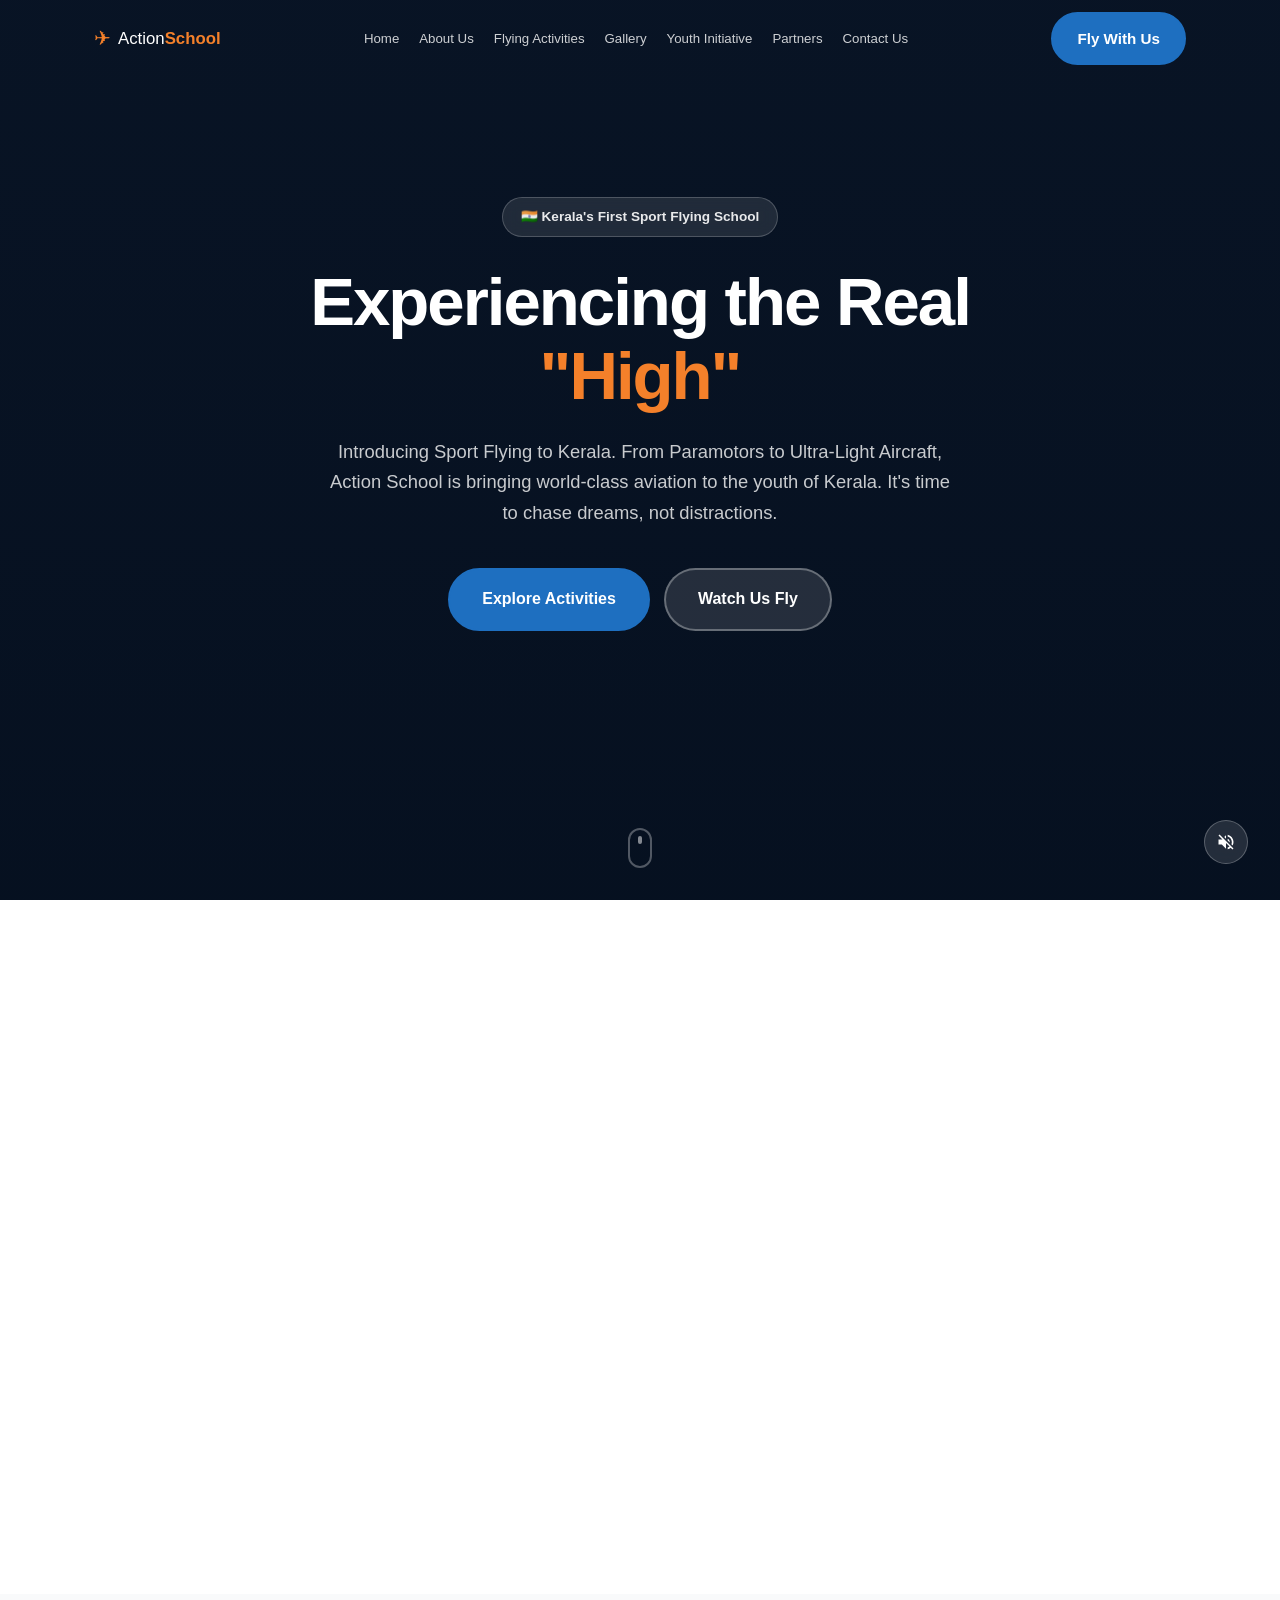
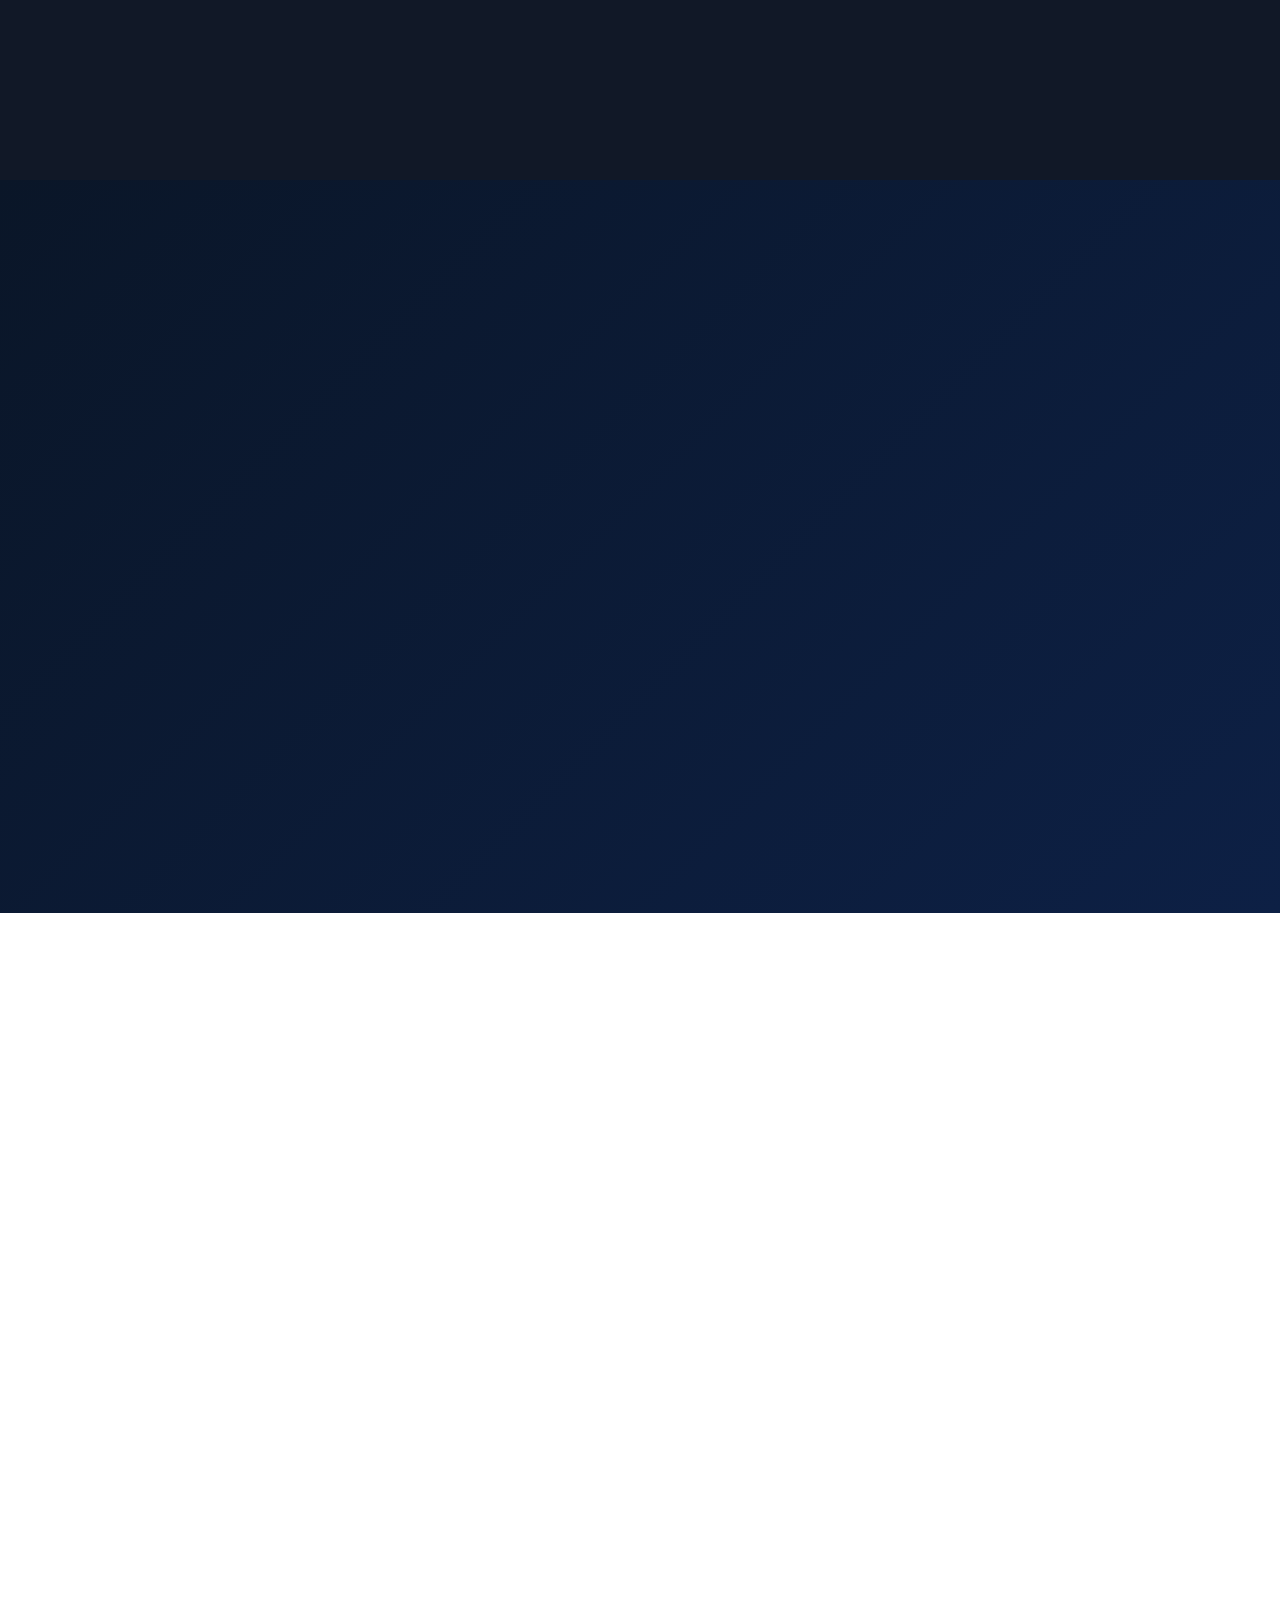
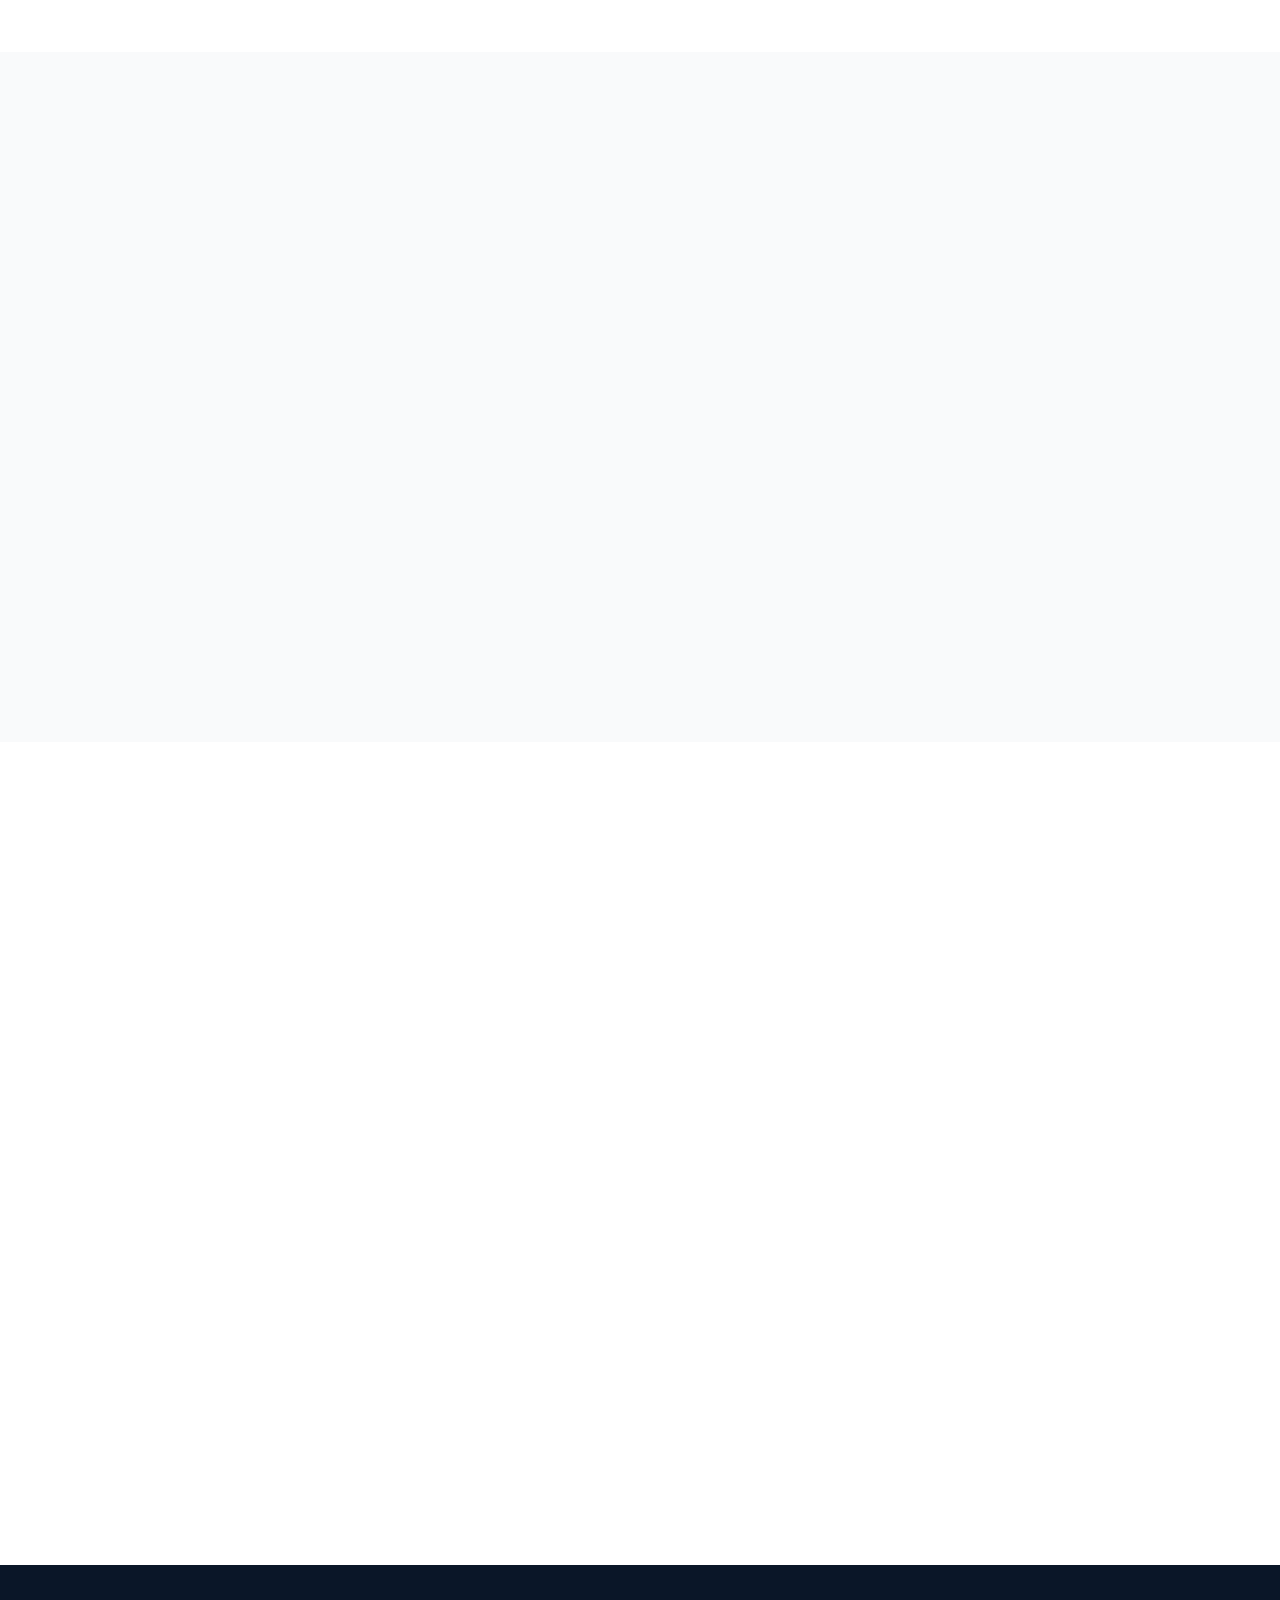
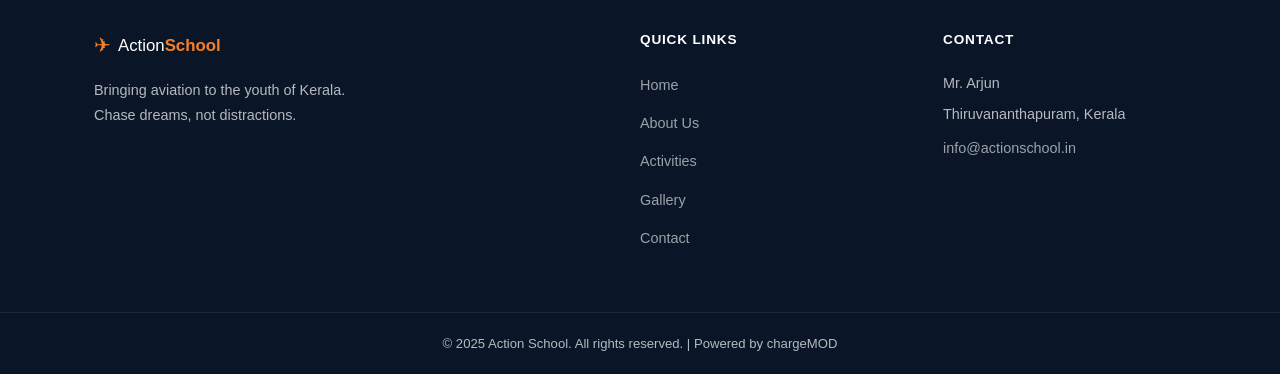
<file: index.html>
<!DOCTYPE html>
<html lang="en">
<head>
  <meta charset="UTF-8" />
  <meta name="viewport" content="width=device-width, initial-scale=1.0" />

  <!-- ── Security Headers ───────────────────────────────────────────── -->
  <!-- Content Security Policy: restrict resource origins -->
  <meta http-equiv="Content-Security-Policy"
        content="default-src 'self';
                 script-src 'self';
                 style-src 'self' https://fonts.googleapis.com;
                 font-src 'self' https://fonts.gstatic.com;
                 img-src 'self' data:;
                 media-src 'self';
                 connect-src 'self' https://formsubmit.co;
                 frame-ancestors 'none';
                 base-uri 'self';
                 form-action 'self';" />
  <!-- Prevent clickjacking -->
  <meta http-equiv="X-Frame-Options" content="DENY" />
  <!-- Stop browser from MIME-sniffing -->
  <meta http-equiv="X-Content-Type-Options" content="nosniff" />
  <!-- Control referrer information sent to external sites -->
  <meta name="referrer" content="strict-origin-when-cross-origin" />
  <!-- Restrict browser features -->
  <meta http-equiv="Permissions-Policy"
        content="geolocation=(), microphone=(), camera=(), payment=(), usb=()" />
  <!-- Force HTTPS for 1 year -->
  <meta http-equiv="Strict-Transport-Security"
        content="max-age=31536000; includeSubDomains" />
  <!-- ─────────────────────────────────────────────────────────────── -->

  <title>Action School — Sport Flying Kerala</title>

  <!-- ── SEO & Social ──────────────────────────────────────────────── -->
  <meta name="description" content="Action School brings sport flying to Kerala — paramotors, gyrocopters and ultra-light aircraft in Thiruvananthapuram. Training, joyrides and a youth aviation movement." />
  <link rel="canonical" href="https://actionschool.in/" />
  <meta property="og:type" content="website" />
  <meta property="og:site_name" content="Action School" />
  <meta property="og:title" content="Action School — Sport Flying Kerala" />
  <meta property="og:description" content="Paramotors, gyrocopters and ultra-light aircraft in Kerala. Chase dreams, not distractions." />
  <meta property="og:url" content="https://actionschool.in/" />
  <meta name="twitter:card" content="summary" />
  <meta name="twitter:title" content="Action School — Sport Flying Kerala" />
  <meta name="twitter:description" content="Paramotors, gyrocopters and ultra-light aircraft in Kerala. Chase dreams, not distractions." />
  <!-- ─────────────────────────────────────────────────────────────── -->

  <link rel="stylesheet" href="style.css?v=1.3.5" />
  <link rel="preconnect" href="https://fonts.googleapis.com" />
  <link href="https://fonts.googleapis.com/css2?family=Inter:wght@400;500;600;700;800;900&display=swap" rel="stylesheet" />
</head>
<body>

  <!-- ═══════════════════════════════════════════
       HEADER / NAVIGATION
  ═══════════════════════════════════════════ -->
  <header id="site-header">
    <div class="container nav-inner">
      <a href="#home" class="logo">
        <span class="logo-icon">✈</span>
        <span class="logo-text">Action<strong>School</strong></span>
      </a>

      <nav id="main-nav">
        <ul>
          <li><a href="#home">Home</a></li>
          <li><a href="#about">About Us</a></li>
          <li><a href="#activities">Flying Activities</a></li>
          <li><a href="#gallery">Gallery</a></li>
          <li><a href="#youth">Youth Initiative</a></li>
          <li><a href="#partners">Partners</a></li>
          <li><a href="#contact">Contact Us</a></li>
        </ul>
      </nav>

      <div class="nav-actions">
        <a href="#contact" class="btn btn-primary">Fly With Us</a>
        <button id="menu-toggle" class="hamburger" aria-label="Toggle menu">
          <span></span><span></span><span></span>
        </button>
      </div>
    </div>
  </header>


  <!-- ═══════════════════════════════════════════
       HERO SECTION — VIDEO BACKGROUND
  ═══════════════════════════════════════════ -->
  <section id="home" class="hero">

    <!-- Video background -->
    <div class="hero-video-wrap">
      <video
        id="hero-video"
        class="hero-video"
        autoplay
        muted
        loop
        playsinline
        preload="auto"
      >
        <source src="videos/hero-flight.mp4" type="video/mp4" />
      </video>
    </div>

    <!-- Dark gradient overlay -->
    <div class="hero-overlay"></div>

    <!-- Content -->
    <div class="container hero-content">
      <div class="hero-badge">
        🇮🇳 Kerala's First Sport Flying School
      </div>

      <h1 class="hero-headline">
        Experiencing the Real <span class="accent">"High"</span>
      </h1>

      <p class="hero-sub">
        Introducing Sport Flying to Kerala. From Paramotors to Ultra-Light Aircraft, Action School is bringing world-class aviation to the youth of Kerala. It's time to chase dreams, not distractions.
      </p>

      <div class="hero-cta">
        <a href="#activities" class="btn btn-primary btn-lg">Explore Activities</a>
        <a href="#gallery" class="btn btn-ghost btn-lg">Watch Us Fly</a>
      </div>

      <div class="hero-stats">
        <div class="stat">
          <span class="stat-num">3+</span>
          <span class="stat-label">Aircraft Types</span>
        </div>
        <div class="stat-divider"></div>
        <div class="stat">
          <span class="stat-num">100%</span>
          <span class="stat-label">Safety First</span>
        </div>
        <div class="stat-divider"></div>
        <div class="stat">
          <span class="stat-num">∞</span>
          <span class="stat-label">Sky's the Limit</span>
        </div>
      </div>
    </div>

    <!-- Video sound toggle -->
    <button id="video-sound-btn" class="video-sound-btn" aria-label="Toggle sound" title="Toggle sound">
      <svg id="sound-off-icon" width="20" height="20" viewBox="0 0 24 24" fill="currentColor">
        <path d="M16.5 12c0-1.77-1.02-3.29-2.5-4.03v2.21l2.45 2.45c.03-.2.05-.41.05-.63zm2.5 0c0 .94-.2 1.82-.54 2.64l1.51 1.51C20.63 14.91 21 13.5 21 12c0-4.28-2.99-7.86-7-8.77v2.06c2.89.86 5 3.54 5 6.71zM4.27 3L3 4.27 7.73 9H3v6h4l5 5v-6.73l4.25 4.25c-.67.52-1.42.93-2.25 1.18v2.06c1.38-.31 2.63-.95 3.69-1.81L19.73 21 21 19.73l-9-9L4.27 3zM12 4L9.91 6.09 12 8.18V4z"/>
      </svg>
      <svg id="sound-on-icon" class="is-hidden" width="20" height="20" viewBox="0 0 24 24" fill="currentColor">
        <path d="M3 9v6h4l5 5V4L7 9H3zm13.5 3c0-1.77-1.02-3.29-2.5-4.03v8.05c1.48-.73 2.5-2.25 2.5-4.02zM14 3.23v2.06c2.89.86 5 3.54 5 6.71s-2.11 5.85-5 6.71v2.06c4.01-.91 7-4.49 7-8.77s-2.99-7.86-7-8.77z"/>
      </svg>
    </button>

    <div class="scroll-indicator"><span></span></div>
  </section>




  <!-- ═══════════════════════════════════════════
       ABOUT SECTION
  ═══════════════════════════════════════════ -->
  <section id="about" class="section about-section">
    <div class="container">
      <div class="about-grid">
        <div class="about-visual reveal">
          <div class="about-card-stack">
            <div class="about-img-card card-1">
              <div class="img-placeholder">
                <span class="plane-icon">🪂</span>
                <p>Paramotor Flying</p>
              </div>
            </div>
            <div class="about-img-card card-2">
              <div class="img-placeholder">
                <span class="plane-icon">✈</span>
                <p>Ultra-Light Aircraft</p>
              </div>
            </div>
            <div class="about-img-card card-3">
              <div class="img-placeholder">
                <span class="plane-icon">🚁</span>
                <p>Gyrocopter</p>
              </div>
            </div>
            <div class="location-badge">
              <span>📍</span>
              <span>Thiruvananthapuram, Kerala</span>
            </div>
          </div>
        </div>

        <div class="about-content reveal">
          <div class="section-tag">Our Mission</div>
          <h2>
            Flying High,<br>Staying Grounded.
          </h2>
          <p>
            Based in Thiruvananthapuram, <strong>Action School</strong> is more than just a flying club — it is a mission to transform the energy of Kerala's youth.
          </p>
          <p>
            Today, our youngsters often fall prey to negative influences and drugs simply due to a lack of thrilling, constructive opportunities. We want to change that. By bringing aviation to their doorstep, we provide an adrenaline-pumping, disciplined, and rewarding alternative that opens up global horizons.
          </p>
          <div class="about-pillars">
            <div class="pillar">
              <span class="pillar-icon">🎯</span>
              <span>Purpose-Driven</span>
            </div>
            <div class="pillar">
              <span class="pillar-icon">🛡️</span>
              <span>Safety Certified</span>
            </div>
            <div class="pillar">
              <span class="pillar-icon">🌏</span>
              <span>Global Standards</span>
            </div>
          </div>
        </div>
      </div>
    </div>
  </section>


  <!-- ═══════════════════════════════════════════
       ACTIVITIES SECTION
  ═══════════════════════════════════════════ -->
  <section id="activities" class="section activities-section">
    <div class="container">
      <div class="section-header reveal">
        <div class="section-tag">What We Offer</div>
        <h2>Choose Your Sky</h2>
        <p>
          A glimpse of what we're bringing to the skies of Kerala
        </p>
      </div>

      <div class="activities-grid">

        <div class="activity-card reveal">
          <div class="activity-icon-wrap ultra">
            <span class="activity-icon">✈</span>
          </div>
          <div class="activity-content">
            <div class="activity-badge">Most Popular</div>
            <h3>Ultra-Light Aircraft</h3>
            <p>
              Experience the thrill of piloting a real, lightweight airplane under expert supervision. Feel the controls in your hands and the sky beneath your wings.
            </p>
            <div class="activity-tags">
              <span>Aspiring Pilots</span>
              <span>Hobbyists</span>
            </div>
          </div>
        </div>

        <div class="activity-card reveal">
          <div class="activity-icon-wrap para">
            <span class="activity-icon">🪂</span>
          </div>
          <div class="activity-content">
            <h3>Paramotors</h3>
            <p>
              The simplest form of powered aviation — fly free like a bird over Kerala's coastlines, backwaters, and breathtaking landscapes.
            </p>
            <div class="activity-tags">
              <span>Adventure Enthusiasts</span>
              <span>Youth</span>
            </div>
          </div>
        </div>

        <div class="activity-card reveal">
          <div class="activity-icon-wrap gyro">
            <span class="activity-icon">🚁</span>
          </div>
          <div class="activity-content">
            <h3>Gyrocopter Flying</h3>
            <p>
              Fast, agile, and incredibly safe open-cockpit flying machines. Get a bird's-eye view of God's Own Country like never before.
            </p>
            <div class="activity-tags">
              <span>Tourists</span>
              <span>Aerial Explorers</span>
            </div>
          </div>
        </div>

      </div>

      <div class="activities-cta reveal">
        <a href="#contact" class="btn btn-primary btn-lg">Enquire About a Flight</a>
      </div>
    </div>
  </section>


  <!-- ═══════════════════════════════════════════
       GALLERY / VIDEO SHOWCASE SECTION
  ═══════════════════════════════════════════ -->
  <section id="gallery" class="section gallery-section">
    <div class="container">
      <div class="section-header reveal">
        <div class="section-tag">In Action</div>
        <h2>Watch Kerala Fly</h2>
        <p>
          Real flights, real thrills — straight from the skies of Kerala
        </p>
      </div>

      <div class="gallery-grid">

        <!-- Main feature video -->
        <div class="gallery-item gallery-main reveal">
          <div class="video-wrap">
            <video
              class="gallery-video"
              controls
              preload="metadata"
            >
              <source src="videos/hero-flight.mp4" type="video/mp4" />
              Your browser does not support the video tag.
            </video>
          </div>
          <div class="gallery-caption">
            <span class="gallery-badge">🎬 Featured Flight</span>
            <h3>Sport Flying Over Kerala</h3>
            <p>
              Watch our pilots soar over Kerala's iconic landscapes — backwaters, beaches, and beyond.
            </p>
          </div>
        </div>

        <!-- Shorts video -->
        <div class="gallery-item gallery-short reveal">
          <div class="video-wrap video-shorts">
            <video
              class="gallery-video"
              controls
              preload="metadata"
            >
              <source src="videos/shorts-flight.mp4" type="video/mp4" />
              Your browser does not support the video tag.
            </video>
          </div>
          <div class="gallery-caption">
            <span class="gallery-badge shorts-badge">⚡ Short Clip</span>
            <h3>Quick Thrills</h3>
            <p>
              A quick taste of what flying feels like — pure freedom above God's Own Country.
            </p>
          </div>
        </div>


      </div>
    </div>
  </section>


  <!-- ═══════════════════════════════════════════
       YOUTH INITIATIVE SECTION
  ═══════════════════════════════════════════ -->
  <section id="youth" class="section youth-section">
    <div class="container">
      <div class="youth-inner">
        <div class="youth-text reveal">
          <div class="section-tag">Youth Initiative</div>
          <h2>
            Give Youth a Reason to Look Up
          </h2>
          <p>
            Kerala's youth deserve more than Netflix and Instagram. They deserve an adrenaline rush that builds character, discipline, and a career. Aviation is not just a sport — it's a life skill.
          </p>
          <ul class="youth-benefits">
            <li>
              <span class="check">✓</span>
              <span>Real-world technical skills &amp; aeronautical knowledge</span>
            </li>
            <li>
              <span class="check">✓</span>
              <span>Discipline, focus, and goal-oriented mindset</span>
            </li>
            <li>
              <span class="check">✓</span>
              <span>Pathway to international pilot licenses</span>
            </li>
            <li>
              <span class="check">✓</span>
              <span>A community of like-minded dreamers</span>
            </li>
          </ul>
          <a href="#contact" class="btn btn-primary">Register Your Interest</a>
        </div>

        <div class="youth-visual reveal">
          <div class="youth-graphic">
            <div class="sky-circle">
              <div class="orbit orbit-1">
                <div class="orbit-dot"><span>✈</span></div>
              </div>
              <div class="orbit orbit-2">
                <div class="orbit-dot"><span>🪂</span></div>
              </div>
              <div class="orbit orbit-3">
                <div class="orbit-dot"><span>🚁</span></div>
              </div>
              <div class="sky-center">
                <span class="sky-text">FLY</span>
                <span class="sky-sub">DREAM</span>
                <span class="sky-sub2">ACHIEVE</span>
              </div>
            </div>
          </div>
        </div>
      </div>
    </div>
  </section>


  <!-- ═══════════════════════════════════════════
       PARTNERS / ECOSYSTEM SECTION
  ═══════════════════════════════════════════ -->
  <section id="partners" class="section partners-section">
    <div class="container">
      <div class="section-header reveal">
        <div class="section-tag">Our Ecosystem</div>
        <h2>
          Backed by Innovation,<br>Driven by Experts.
        </h2>
      </div>

      <div class="partners-grid">
        <div class="partner-card reveal">
          <div class="partner-icon">👨‍✈️</div>
          <h3>Expert Pilots &amp; Trainers</h3>
          <p>
            Our team consists of seasoned aviators and international-grade trainers ensuring 100% safety on every flight.
          </p>
        </div>

        <div class="partner-card reveal featured-partner">
          <div class="partner-badge">Our Advantage</div>
          <div class="partner-icon">✈️</div>
          <h3>Experience & Excellence</h3>
          <p>
            With years of hands-on aviation experience, Action School brings world-class training, certified instructors, and a proven safety record — empowering Kerala's youth to soar with confidence.
          </p>
        </div>

        <div class="partner-card reveal">
          <div class="partner-icon">🏆</div>
          <h3>Community Validation</h3>
          <p>
            Validated by experienced aviators and aviation communities across Kerala who share our vision of making sport flying accessible, safe, and transformative for the next generation.
          </p>
        </div>
      </div>
    </div>
  </section>


  <!-- ═══════════════════════════════════════════
       FUTURE / AERO-PARKS SECTION
  ═══════════════════════════════════════════ -->
  <section class="section aero-section">
    <div class="container">
      <div class="aero-inner">
        <div class="aero-text reveal">
          <div class="section-tag">The Future</div>
          <h2>Expanding Across Kerala</h2>
          <p>
            We are actively working towards establishing multiple Take-off and Landing Zones (Aero-Parks) across strategic locations in Kerala to support commercial low-speed flying and aviation tourism.
          </p>

          <div class="aero-notice">
            <span class="notice-icon">📍</span>
            <p>
              Currently in discussions with the Kerala Startup Mission (KSUM) and government bodies for land allocation to make these aviation hubs a reality soon.
            </p>
          </div>

          <div class="aero-locations">
            <div class="location-chip">📍 <span>Thiruvananthapuram</span></div>
            <div class="location-chip future">📍 <span>Kochi (Coming Soon)</span></div>
            <div class="location-chip future">📍 <span>Kozhikode (Coming Soon)</span></div>
          </div>
        </div>

        <div class="aero-map reveal">
          <div class="kerala-map-wrap">
            <!-- Kerala state SVG map with accurate city positions -->
            <svg class="kerala-svg" viewBox="0 0 200 390" xmlns="http://www.w3.org/2000/svg">
              <defs>
                <linearGradient id="keralaGrad" x1="0%" y1="0%" x2="100%" y2="100%">
                  <stop offset="0%" stop-color="#dbeafe"/>
                  <stop offset="100%" stop-color="#bfdbfe"/>
                </linearGradient>
                <linearGradient id="seaGrad" x1="0%" y1="0%" x2="100%" y2="100%">
                  <stop offset="0%" stop-color="#e0f2fe"/>
                  <stop offset="100%" stop-color="#bae6fd"/>
                </linearGradient>
              </defs>

              <!-- Sea background (left side - Arabian Sea) -->
              <rect x="0" y="0" width="200" height="390" fill="#f0f9ff" rx="12"/>

              <!-- Kerala state silhouette (accurate outline) -->
              <path class="kerala-state" fill="url(#keralaGrad)"
                d="M 38,18
                   C 82,10 128,8 157,10
                   C 161,26 163,44 162,62
                   C 167,75 174,86 178,99
                   C 178,113 174,128 163,142
                   C 153,157 147,170 139,194
                   C 129,218 118,240 105,260
                   C 92,280 78,298 65,318
                   C 56,332 50,345 47,358
                   L 45,372
                   C 40,364 33,350 26,332
                   C 18,312 14,288 12,262
                   C 11,236 13,208 14,182
                   C 15,158 16,132 18,110
                   C 20,86 23,60 28,38
                   Z"/>

              <!-- Western Ghats highlight (eastern edge) -->
              <path class="kerala-ghats"
                d="M 157,10 C 161,26 163,44 162,62 C 167,75 174,86 178,99
                   C 178,113 174,128 163,142 C 153,157 147,170 139,194
                   C 129,218 118,240 105,260 C 92,280 78,298 65,318
                   C 56,332 50,345 47,358 L 45,372"/>

              <!-- Arabian Sea coast line (western edge) -->
              <path class="kerala-coast"
                d="M 38,18 C 28,38 23,60 20,86 C 18,110 16,132 15,158
                   C 13,208 11,236 12,262 C 14,288 18,312 26,332
                   C 33,350 40,364 45,372"/>

              <!-- ── City Markers ── -->

              <!-- Kasaragod (northernmost) -->
              <circle class="city-dot" cx="97" cy="15" r="3.5"/>
              <text class="city-label" x="103" y="19">Kasaragod</text>

              <!-- Kannur -->
              <circle class="city-dot" cx="48" cy="44" r="3.5"/>
              <text class="city-label" x="54" y="48">Kannur</text>

              <!-- Kozhikode (Calicut) - major city -->
              <circle class="city-dot major" cx="32" cy="76" r="5"/>
              <text class="city-label major-label" x="39" y="80">Kozhikode</text>

              <!-- Malappuram -->
              <circle class="city-dot" cx="88" cy="102" r="3"/>
              <text class="city-label" x="93" y="106">Malappuram</text>

              <!-- Thrissur -->
              <circle class="city-dot" cx="54" cy="140" r="3.5"/>
              <text class="city-label" x="60" y="144">Thrissur</text>

              <!-- Kochi (Ernakulam) - major city -->
              <circle class="city-dot major" cx="24" cy="184" r="5"/>
              <text class="city-label major-label" x="31" y="188">Kochi</text>

              <!-- Kottayam -->
              <circle class="city-dot" cx="92" cy="208" r="3"/>
              <text class="city-label anchor-end" x="88" y="212">Kottayam</text>

              <!-- Alappuzha -->
              <circle class="city-dot" cx="18" cy="220" r="3"/>
              <text class="city-label" x="24" y="224">Alappuzha</text>

              <!-- Kollam -->
              <circle class="city-dot" cx="28" cy="278" r="3.5"/>
              <text class="city-label" x="34" y="282">Kollam</text>

              <!-- Thiruvananthapuram (ACTIVE — Aeropark) -->
              <!-- Animated pulse ring -->
              <circle cx="44" cy="320" r="6" fill="none" stroke="#f97316" stroke-width="1.5">
                <animate attributeName="r" values="6;20" dur="2s" repeatCount="indefinite"/>
                <animate attributeName="opacity" values="0.9;0" dur="2s" repeatCount="indefinite"/>
              </circle>
              <circle class="city-dot active-city" cx="44" cy="320" r="5.5"/>
              <text class="city-label active-city-label" x="52" y="315">TVM</text>
              <text class="city-label active-city-sub" x="52" y="325">✈ Aeropark</text>

            </svg>

            <!-- Caption below map -->
            <div class="map-caption">
              <span class="map-caption-title">Kerala</span>
              <span class="map-caption-sub">✈ Aero-Park Expansion</span>
            </div>
          </div>
        </div>
      </div>
    </div>
  </section>


  <!-- ═══════════════════════════════════════════
       CONTACT / FOOTER SECTION
  ═══════════════════════════════════════════ -->
  <section id="contact" class="section contact-section">
    <div class="container">
      <div class="contact-grid">
        <div class="contact-info reveal">
          <div class="section-tag">Get In Touch</div>
          <h2>Ready to Touch the Sky?</h2>
          <p>
            Reach out to us and we'll get you flying in no time.
          </p>

          <div class="contact-details">
            <div class="contact-item">
              <span class="contact-icon">👤</span>
              <div>
                <span class="contact-label">Contact Person</span>
                <span class="contact-value">Mr. Arjun</span>
              </div>
            </div>
            <div class="contact-item">
              <span class="contact-icon">📍</span>
              <div>
                <span class="contact-label">Location</span>
                <span class="contact-value">Thiruvananthapuram, Kerala</span>
              </div>
            </div>
            <div class="contact-item">
              <span class="contact-icon">✉️</span>
              <div>
                <span class="contact-label">Email</span>
                <a href="mailto:info@actionschool.in" class="contact-value contact-link">info@actionschool.in</a>
              </div>
            </div>
          </div>

          <div class="social-links">
            <a href="#" class="social-btn" aria-label="Instagram">
              <svg width="20" height="20" viewBox="0 0 24 24" fill="currentColor"><path d="M12 2.163c3.204 0 3.584.012 4.85.07 3.252.148 4.771 1.691 4.919 4.919.058 1.265.069 1.645.069 4.849 0 3.205-.012 3.584-.069 4.849-.149 3.225-1.664 4.771-4.919 4.919-1.266.058-1.644.07-4.85.07-3.204 0-3.584-.012-4.849-.07-3.26-.149-4.771-1.699-4.919-4.92-.058-1.265-.07-1.644-.07-4.849 0-3.204.013-3.583.07-4.849.149-3.227 1.664-4.771 4.919-4.919 1.266-.057 1.645-.069 4.849-.069zM12 0C8.741 0 8.333.014 7.053.072 2.695.272.273 2.69.073 7.052.014 8.333 0 8.741 0 12c0 3.259.014 3.668.072 4.948.2 4.358 2.618 6.78 6.98 6.98C8.333 23.986 8.741 24 12 24c3.259 0 3.668-.014 4.948-.072 4.354-.2 6.782-2.618 6.979-6.98.059-1.28.073-1.689.073-4.948 0-3.259-.014-3.667-.072-4.947-.196-4.354-2.617-6.78-6.979-6.98C15.668.014 15.259 0 12 0zm0 5.838a6.162 6.162 0 100 12.324 6.162 6.162 0 000-12.324zM12 16a4 4 0 110-8 4 4 0 010 8zm6.406-11.845a1.44 1.44 0 100 2.881 1.44 1.44 0 000-2.881z"/></svg>
              <span>Instagram</span>
            </a>
            <a href="#" class="social-btn" aria-label="Facebook">
              <svg width="20" height="20" viewBox="0 0 24 24" fill="currentColor"><path d="M24 12.073c0-6.627-5.373-12-12-12s-12 5.373-12 12c0 5.99 4.388 10.954 10.125 11.854v-8.385H7.078v-3.47h3.047V9.43c0-3.007 1.792-4.669 4.533-4.669 1.312 0 2.686.235 2.686.235v2.953H15.83c-1.491 0-1.956.925-1.956 1.874v2.25h3.328l-.532 3.47h-2.796v8.385C19.612 23.027 24 18.062 24 12.073z"/></svg>
              <span>Facebook</span>
            </a>
            <a href="#" class="social-btn" aria-label="YouTube">
              <svg width="20" height="20" viewBox="0 0 24 24" fill="currentColor"><path d="M23.495 6.205a3.007 3.007 0 00-2.088-2.088c-1.87-.501-9.396-.501-9.396-.501s-7.507-.01-9.396.501A3.007 3.007 0 00.527 6.205a31.247 31.247 0 00-.522 5.805 31.247 31.247 0 00.522 5.783 3.007 3.007 0 002.088 2.088c1.868.502 9.396.502 9.396.502s7.506 0 9.396-.502a3.007 3.007 0 002.088-2.088 31.247 31.247 0 00.5-5.783 31.247 31.247 0 00-.5-5.805zM9.609 15.601V8.408l6.264 3.602z"/></svg>
              <span>YouTube</span>
            </a>
          </div>
        </div>

        <form class="contact-form reveal" id="enquiry-form" novalidate>
          <h3>Send an Enquiry</h3>
          <!-- Honeypot — hidden from humans, catches spam bots -->
          <input type="text" name="_honey" class="is-hidden" tabindex="-1" autocomplete="off" aria-hidden="true" />
          <div class="form-group">
            <label>Your Name</label>
            <input type="text" name="name" placeholder="Arjun Kumar" required />
          </div>
          <div class="form-group">
            <label>Email / Phone</label>
            <input type="text" name="contact" placeholder="arjun@email.com or +91 9876543210" required />
          </div>
          <div class="form-group">
            <label>Activity of Interest</label>
            <select name="activity">
              <option value="">Select an activity...</option>
              <option>Ultra-Light Aircraft</option>
              <option>Paramotor</option>
              <option>Gyrocopter</option>
              <option>General Enquiry</option>
            </select>
          </div>
          <div class="form-group">
            <label>Message</label>
            <textarea name="message" rows="4" placeholder="Tell us about yourself and your flying dreams..."></textarea>
          </div>
          <button type="submit" class="btn btn-primary btn-full">Send Enquiry ✈</button>
          <p class="form-success is-hidden" id="form-success">
            ✅ Thank you! We'll be in touch soon.
          </p>
        </form>
      </div>
    </div>
  </section>


  <!-- ═══════════════════════════════════════════
       FOOTER
  ═══════════════════════════════════════════ -->
  <footer class="site-footer">
    <div class="container footer-inner">
      <div class="footer-brand">
        <a href="#home" class="logo">
          <span class="logo-icon">✈</span>
          <span class="logo-text">Action<strong>School</strong></span>
        </a>
        <p>
          Bringing aviation to the youth of Kerala.<br>Chase dreams, not distractions.
        </p>
      </div>
      <div class="footer-links">
        <h4>Quick Links</h4>
        <ul>
          <li><a href="#home">Home</a></li>
          <li><a href="#about">About Us</a></li>
          <li><a href="#activities">Activities</a></li>
          <li><a href="#gallery">Gallery</a></li>
          <li><a href="#contact">Contact</a></li>
        </ul>
      </div>
      <div class="footer-contact">
        <h4>Contact</h4>
        <p>Mr. Arjun</p>
        <p>Thiruvananthapuram, Kerala</p>
        <a href="mailto:info@actionschool.in">info@actionschool.in</a>
      </div>
    </div>
    <div class="footer-bottom">
      <p>
        © 2025 Action School. All rights reserved. | Powered by chargeMOD
      </p>
    </div>
  </footer>

  <script src="script.js?v=1.3.5"></script>
</body>
</html>
</file>
<file: style.css>
/* ═══════════════════════════════════════════
   ACTION SCHOOL — MAIN STYLESHEET
   Theme: Aviation Blue + White
   ═══════════════════════════════════════════ */

:root {
  --blue-900: #0a1628;
  --blue-800: #0d2045;
  --blue-700: #103265;
  --blue-600: #1a4a8a;
  --blue-500: #1e6fc0;
  --blue-400: #3b8fe8;
  --blue-300: #6fb0f5;
  --blue-200: #b3d5fa;
  --blue-100: #e8f3fd;

  --orange:   #f4802a;
  --orange-light: #ffa557;

  --white:    #ffffff;
  --gray-50:  #f9fafb;
  --gray-100: #f3f4f6;
  --gray-200: #e5e7eb;
  --gray-500: #6b7280;
  --gray-700: #374151;
  --gray-900: #111827;

  --radius-sm: 8px;
  --radius-md: 14px;
  --radius-lg: 24px;
  --radius-full: 9999px;

  --shadow-sm: 0 1px 3px rgba(0,0,0,.08), 0 1px 2px rgba(0,0,0,.05);
  --shadow-md: 0 4px 16px rgba(0,0,0,.10);
  --shadow-lg: 0 12px 40px rgba(0,0,0,.15);
  --shadow-xl: 0 24px 64px rgba(0,0,0,.20);

  --transition: 0.28s cubic-bezier(.4,0,.2,1);
}

/* ─── Reset ─────────────────────────────────── */
*, *::before, *::after { box-sizing: border-box; margin: 0; padding: 0; }

html { scroll-behavior: smooth; font-size: 16px; }

body {
  font-family: 'Inter', sans-serif;
  color: var(--gray-900);
  background: var(--white);
  line-height: 1.65;
  overflow-x: hidden;
}

img { max-width: 100%; display: block; }
a  { text-decoration: none; color: inherit; }
ul { list-style: none; }

.container {
  max-width: 1140px;
  margin: 0 auto;
  padding: 0 24px;
}

/* ─── Buttons ────────────────────────────────── */
.btn {
  display: inline-flex;
  align-items: center;
  justify-content: center;
  gap: 8px;
  padding: 12px 24px;
  border-radius: var(--radius-full);
  font-size: 0.95rem;
  font-weight: 600;
  cursor: pointer;
  border: 2px solid transparent;
  transition: all var(--transition);
  white-space: nowrap;
}
.btn-primary {
  background: var(--blue-500);
  color: var(--white);
  border-color: var(--blue-500);
}
.btn-primary:hover {
  background: var(--blue-600);
  border-color: var(--blue-600);
  transform: translateY(-2px);
  box-shadow: 0 8px 24px rgba(30,111,192,.35);
}
.btn-outline {
  background: transparent;
  color: var(--white);
  border-color: rgba(255,255,255,.5);
}
.btn-outline:hover {
  background: rgba(255,255,255,.1);
  border-color: var(--white);
}
.btn-ghost {
  background: rgba(255,255,255,.12);
  color: var(--white);
  border-color: rgba(255,255,255,.3);
  backdrop-filter: blur(4px);
}
.btn-ghost:hover {
  background: rgba(255,255,255,.22);
  border-color: rgba(255,255,255,.6);
  transform: translateY(-2px);
}
.btn-lg { padding: 16px 32px; font-size: 1rem; }
.btn-sm { padding: 8px 16px; font-size: 0.85rem; }
.btn-full { width: 100%; }

/* ─── Section Helpers ────────────────────────── */
.section { padding: 100px 0; }

.section-tag {
  display: inline-block;
  background: var(--blue-100);
  color: var(--blue-500);
  font-size: 0.8rem;
  font-weight: 700;
  letter-spacing: .06em;
  text-transform: uppercase;
  padding: 6px 14px;
  border-radius: var(--radius-full);
  margin-bottom: 16px;
}

.section-header {
  text-align: center;
  max-width: 640px;
  margin: 0 auto 64px;
}
.section-header h2 { margin-bottom: 16px; }
.section-header p  { color: var(--gray-500); font-size: 1.05rem; }

h2 {
  font-size: clamp(1.8rem, 4vw, 2.6rem);
  font-weight: 800;
  line-height: 1.2;
  color: var(--gray-900);
  letter-spacing: -.02em;
}
h3 { font-size: 1.2rem; font-weight: 700; color: var(--gray-900); }

/* ─── Reveal Animations ──────────────────────── */
.reveal {
  opacity: 0;
  transform: translateY(32px);
  transition: opacity 0.65s ease, transform 0.65s ease;
}
.reveal.visible {
  opacity: 1;
  transform: translateY(0);
}

/* ═══════════════════════════════════════════════
   HEADER
═══════════════════════════════════════════════ */
#site-header {
  position: fixed;
  top: 0; left: 0; right: 0;
  z-index: 100;
  transition: background var(--transition), box-shadow var(--transition);
  padding: 12px 0;
}
#site-header.scrolled {
  background: rgba(10, 22, 40, 0.92);
  backdrop-filter: blur(16px);
  box-shadow: 0 2px 20px rgba(0,0,0,.25);
}

.nav-inner {
  display: flex;
  align-items: center;
  gap: 20px;
}

.logo {
  display: flex;
  align-items: center;
  gap: 7px;
  color: var(--white);
  font-size: 1.05rem;
  flex-shrink: 0;
}
.logo-icon {
  font-size: 1.25rem;
  color: var(--orange);
}
.logo-text strong { color: var(--orange); }

#main-nav {
  flex: 1;
  min-width: 0;           /* allow shrinking */
}
#main-nav ul {
  display: flex;
  gap: 0;
  justify-content: center;
  align-items: center;
  flex-wrap: nowrap;
}
#main-nav a {
  display: block;
  color: rgba(255,255,255,.8);
  font-size: 0.83rem;
  font-weight: 500;
  padding: 7px 10px;
  border-radius: var(--radius-full);
  transition: all var(--transition);
  white-space: nowrap;
  line-height: 1.2;
}
#main-nav a:hover {
  color: var(--white);
  background: rgba(255,255,255,.1);
}

.nav-actions {
  display: flex;
  align-items: center;
  gap: 8px;
  flex-shrink: 0;
}

.hamburger {
  display: none;
  flex-direction: column;
  gap: 5px;
  background: none;
  border: none;
  cursor: pointer;
  padding: 4px;
}
.hamburger span {
  display: block;
  width: 22px; height: 2px;
  background: var(--white);
  border-radius: 2px;
  transition: all var(--transition);
}
.hamburger.open span:nth-child(1) { transform: translateY(7px) rotate(45deg); }
.hamburger.open span:nth-child(2) { opacity: 0; }
.hamburger.open span:nth-child(3) { transform: translateY(-7px) rotate(-45deg); }

/* ═══════════════════════════════════════════════
   HERO
═══════════════════════════════════════════════ */
.hero {
  position: relative;
  min-height: 100vh;
  display: flex;
  align-items: center;
  overflow: hidden;
  background: var(--blue-900);
}

.hero-bg {
  position: absolute;
  inset: 0;
  overflow: hidden;
}

.hero-sky {
  position: absolute;
  inset: 0;
  background: linear-gradient(
    160deg,
    var(--blue-900) 0%,
    var(--blue-800) 30%,
    var(--blue-700) 55%,
    #1a6fa8 75%,
    #2596d9 100%
  );
}

.hero-clouds {
  position: absolute;
  inset: 0;
}
.cloud {
  position: absolute;
  border-radius: var(--radius-full);
  background: rgba(255,255,255,.06);
}
.cloud-1 { width: 400px; height: 100px; top: 20%; left: -100px; animation: drift 18s linear infinite; }
.cloud-2 { width: 280px; height: 70px;  top: 40%; left: -80px;  animation: drift 24s linear infinite 6s; }
.cloud-3 { width: 320px; height: 80px;  top: 60%; left: -120px; animation: drift 20s linear infinite 12s; }

@keyframes drift {
  from { transform: translateX(0); }
  to   { transform: translateX(calc(100vw + 400px)); }
}

.hero-aircraft {
  position: absolute;
  font-size: 3rem;
  color: rgba(255,255,255,.12);
  top: 35%;
  animation: flyAcross 16s ease-in-out infinite alternate;
}
@keyframes flyAcross {
  from { left: 10%; transform: rotate(-5deg) scale(1); }
  to   { left: 80%; transform: rotate(5deg) scale(1.1); }
}

.hero-overlay {
  position: absolute;
  inset: 0;
  background: linear-gradient(
    to bottom,
    rgba(10,22,40,.2) 0%,
    rgba(10,22,40,.5) 60%,
    rgba(10,22,40,.85) 100%
  );
}

.hero-content {
  position: relative;
  z-index: 2;
  text-align: center;
  padding-top: 100px;
  max-width: 820px;
  margin: 0 auto;
}

.hero-badge {
  display: inline-block;
  background: rgba(255,255,255,.1);
  border: 1px solid rgba(255,255,255,.2);
  color: rgba(255,255,255,.9);
  font-size: 0.85rem;
  font-weight: 600;
  padding: 8px 18px;
  border-radius: var(--radius-full);
  margin-bottom: 28px;
  backdrop-filter: blur(8px);
  animation: fadeDown .8s ease;
}

.hero-headline {
  font-size: clamp(2.4rem, 6vw, 4.2rem);
  font-weight: 800;
  color: var(--white);
  line-height: 1.1;
  letter-spacing: -.03em;
  margin-bottom: 24px;
  animation: fadeUp .9s ease .1s both;
}
.hero-headline .accent { color: var(--orange); }

.hero-sub {
  font-size: clamp(1rem, 2vw, 1.15rem);
  color: rgba(255,255,255,.78);
  max-width: 620px;
  margin: 0 auto 40px;
  animation: fadeUp .9s ease .2s both;
}

.hero-cta {
  display: flex;
  gap: 14px;
  justify-content: center;
  flex-wrap: wrap;
  margin-bottom: 64px;
  animation: fadeUp .9s ease .3s both;
}

.hero-stats {
  display: flex;
  align-items: center;
  justify-content: center;
  gap: 0;
  background: rgba(255,255,255,.06);
  border: 1px solid rgba(255,255,255,.12);
  backdrop-filter: blur(12px);
  border-radius: var(--radius-lg);
  padding: 24px 40px;
  animation: fadeUp .9s ease .4s both;
}
.stat {
  display: flex;
  flex-direction: column;
  align-items: center;
  padding: 0 36px;
}
.stat-num {
  font-size: 2rem;
  font-weight: 800;
  color: var(--white);
  line-height: 1;
  margin-bottom: 6px;
}
.stat-label {
  font-size: 0.78rem;
  font-weight: 600;
  color: rgba(255,255,255,.55);
  text-transform: uppercase;
  letter-spacing: .05em;
}
.stat-divider {
  width: 1px;
  height: 48px;
  background: rgba(255,255,255,.15);
}

.scroll-indicator {
  position: absolute;
  bottom: 32px;
  left: 50%;
  transform: translateX(-50%);
  z-index: 2;
}
.scroll-indicator span {
  display: block;
  width: 24px; height: 40px;
  border: 2px solid rgba(255,255,255,.3);
  border-radius: 12px;
  position: relative;
}
.scroll-indicator span::after {
  content: '';
  position: absolute;
  width: 4px; height: 8px;
  background: rgba(255,255,255,.5);
  border-radius: 2px;
  top: 6px; left: 50%;
  transform: translateX(-50%);
  animation: scrollBob 2s ease infinite;
}
@keyframes scrollBob {
  0%, 100% { transform: translateX(-50%) translateY(0); opacity: 1; }
  50% { transform: translateX(-50%) translateY(10px); opacity: .3; }
}

@keyframes fadeUp   { from { opacity: 0; transform: translateY(24px); } to { opacity: 1; transform: none; } }
@keyframes fadeDown { from { opacity: 0; transform: translateY(-16px); } to { opacity: 1; transform: none; } }

/* ═══════════════════════════════════════════════
   ABOUT
═══════════════════════════════════════════════ */
.about-section { background: var(--white); }

.about-grid {
  display: grid;
  grid-template-columns: 1fr 1fr;
  gap: 80px;
  align-items: center;
}

/* ── Card Stack + Shuffle Animation ── */
.about-card-stack {
  position: relative;
  height: 420px;
}
.about-img-card {
  position: absolute;
  border-radius: var(--radius-lg);
  overflow: hidden;
  box-shadow: var(--shadow-lg);
  transition: transform 1s cubic-bezier(0.4, 0, 0.2, 1),
              opacity  1s cubic-bezier(0.4, 0, 0.2, 1),
              z-index  0s 0.5s;
  will-change: transform, opacity;
  cursor: pointer;
}
/* ── Default (rest) positions ── */
.card-1 {
  width: 70%; height: 260px;
  top: 0; left: 0;
  background: linear-gradient(135deg, var(--blue-800), var(--blue-600));
  z-index: 1;
}
.card-2 {
  width: 62%; height: 200px;
  bottom: 40px; right: 0;
  background: linear-gradient(135deg, var(--blue-500), var(--blue-300));
  z-index: 1;
}
.card-3 {
  width: 42%; height: 150px;
  top: 50%; left: 50%;
  transform: translate(-50%, -50%);
  background: linear-gradient(135deg, var(--orange), var(--orange-light));
  z-index: 2;
}
/* ── Shuffle states (JS adds these classes) ── */
.card-shuffle-out {
  transform: translateX(120%) rotate(15deg) !important;
  opacity: 0 !important;
  z-index: 10 !important;
}
.card-shuffle-in {
  transform: translate(-50%, -50%) scale(1) !important;
  opacity: 1 !important;
  z-index: 2 !important;
}
.card-shuffle-back {
  transform: translateY(8px) scale(0.95) !important;
  z-index: 1 !important;
}
.img-placeholder {
  width: 100%; height: 100%;
  display: flex;
  flex-direction: column;
  align-items: center;
  justify-content: center;
  gap: 8px;
}
.plane-icon { font-size: 2.2rem; }
.img-placeholder p {
  color: rgba(255,255,255,.8);
  font-size: 0.82rem;
  font-weight: 600;
  text-transform: uppercase;
  letter-spacing: .06em;
}

.location-badge {
  position: absolute;
  bottom: 8px; left: 0;
  background: var(--white);
  border-radius: var(--radius-full);
  padding: 8px 16px;
  display: flex;
  align-items: center;
  gap: 6px;
  font-size: 0.82rem;
  font-weight: 600;
  color: var(--gray-700);
  box-shadow: var(--shadow-md);
  z-index: 3;
}

.about-content .section-tag { margin-bottom: 12px; }
.about-content h2 { margin-bottom: 20px; }
.about-content p  {
  color: var(--gray-500);
  margin-bottom: 18px;
  font-size: 1.02rem;
}
.about-content p strong { color: var(--blue-500); }

.about-pillars {
  display: flex;
  gap: 14px;
  flex-wrap: wrap;
  margin-top: 32px;
}
.pillar {
  display: flex;
  align-items: center;
  gap: 8px;
  background: var(--blue-100);
  color: var(--blue-700);
  font-size: 0.85rem;
  font-weight: 600;
  padding: 8px 16px;
  border-radius: var(--radius-full);
}

/* ═══════════════════════════════════════════════
   ACTIVITIES
═══════════════════════════════════════════════ */
.activities-section {
  background: var(--gray-50);
}

.activities-grid {
  display: grid;
  grid-template-columns: repeat(3, 1fr);
  gap: 28px;
  margin-bottom: 48px;
}

.activity-card {
  background: var(--white);
  border-radius: var(--radius-lg);
  overflow: hidden;
  box-shadow: var(--shadow-sm);
  border: 1px solid var(--gray-200);
  transition: transform var(--transition), box-shadow var(--transition);
}
.activity-card:hover {
  transform: translateY(-6px);
  box-shadow: var(--shadow-xl);
}

.activity-icon-wrap {
  height: 140px;
  display: flex;
  align-items: center;
  justify-content: center;
}
.activity-icon-wrap.ultra { background: linear-gradient(135deg, var(--blue-800), var(--blue-600)); }
.activity-icon-wrap.para  { background: linear-gradient(135deg, #1a7fa0, #2ab9e0); }
.activity-icon-wrap.gyro  { background: linear-gradient(135deg, var(--orange), #f5b942); }
.activity-icon { font-size: 3.5rem; }

.activity-content { padding: 24px; }
.activity-badge {
  display: inline-block;
  background: var(--orange);
  color: var(--white);
  font-size: 0.7rem;
  font-weight: 700;
  text-transform: uppercase;
  letter-spacing: .06em;
  padding: 4px 10px;
  border-radius: var(--radius-full);
  margin-bottom: 12px;
}
.activity-content h3 { margin-bottom: 10px; }
.activity-content p  { color: var(--gray-500); font-size: 0.93rem; margin-bottom: 16px; }

.activity-tags {
  display: flex;
  gap: 8px;
  flex-wrap: wrap;
}
.activity-tags span {
  background: var(--blue-100);
  color: var(--blue-700);
  font-size: 0.75rem;
  font-weight: 600;
  padding: 4px 12px;
  border-radius: var(--radius-full);
}

.activities-cta { text-align: center; }

/* ═══════════════════════════════════════════════
   YOUTH
═══════════════════════════════════════════════ */
.youth-section {
  background: linear-gradient(135deg, var(--blue-900) 0%, var(--blue-800) 100%);
  color: var(--white);
}
.youth-section .section-tag {
  background: rgba(255,255,255,.12);
  color: rgba(255,255,255,.9);
}
.youth-section h2 { color: var(--white); }

.youth-inner {
  display: grid;
  grid-template-columns: 1fr 1fr;
  gap: 80px;
  align-items: center;
}

.youth-text p { color: rgba(255,255,255,.75); margin-bottom: 28px; font-size: 1.05rem; }

.youth-benefits { margin-bottom: 36px; }
.youth-benefits li {
  display: flex;
  align-items: flex-start;
  gap: 12px;
  padding: 10px 0;
  color: rgba(255,255,255,.8);
  font-size: 0.95rem;
  border-bottom: 1px solid rgba(255,255,255,.08);
}
.youth-benefits li:last-child { border-bottom: none; }
.check {
  width: 22px; height: 22px;
  background: var(--orange);
  color: var(--white);
  border-radius: 50%;
  display: flex;
  align-items: center;
  justify-content: center;
  font-size: 0.75rem;
  font-weight: 700;
  flex-shrink: 0;
  margin-top: 1px;
}

.youth-visual {
  display: flex;
  align-items: center;
  justify-content: center;
}

.sky-circle {
  width: 320px; height: 320px;
  border-radius: 50%;
  background: rgba(255,255,255,.05);
  border: 1px solid rgba(255,255,255,.1);
  position: relative;
  display: flex;
  align-items: center;
  justify-content: center;
}

.orbit {
  position: absolute;
  border-radius: 50%;
  border: 1px dashed rgba(255,255,255,.15);
}
.orbit-1 { width: 100%; height: 100%; animation: spin 12s linear infinite; }
.orbit-2 { width: 72%; height: 72%; animation: spin 18s linear infinite reverse; }
.orbit-3 { width: 44%; height: 44%; animation: spin 8s linear infinite; }
@keyframes spin { from { transform: rotate(0deg); } to { transform: rotate(360deg); } }

.orbit-dot {
  position: absolute;
  top: -14px; left: 50%;
  transform: translateX(-50%);
  width: 28px; height: 28px;
  background: rgba(255,255,255,.15);
  border-radius: 50%;
  display: flex;
  align-items: center;
  justify-content: center;
  font-size: 1rem;
}

.sky-center {
  position: absolute;
  text-align: center;
  z-index: 2;
}
.sky-text {
  display: block;
  font-size: 2.2rem;
  font-weight: 900;
  color: var(--white);
  letter-spacing: .08em;
}
.sky-sub, .sky-sub2 {
  display: block;
  font-size: 0.7rem;
  font-weight: 600;
  color: rgba(255,255,255,.5);
  letter-spacing: .15em;
  text-transform: uppercase;
  margin-top: 4px;
}

/* ═══════════════════════════════════════════════
   PARTNERS
═══════════════════════════════════════════════ */
.partners-section { background: var(--white); }

.partners-grid {
  display: grid;
  grid-template-columns: repeat(3, 1fr);
  gap: 28px;
}

.partner-card {
  background: var(--gray-50);
  border: 1px solid var(--gray-200);
  border-radius: var(--radius-lg);
  padding: 36px 28px;
  text-align: center;
  transition: transform var(--transition), box-shadow var(--transition);
  position: relative;
}
.partner-card:hover {
  transform: translateY(-4px);
  box-shadow: var(--shadow-lg);
}
.featured-partner {
  background: linear-gradient(135deg, var(--blue-900), var(--blue-700));
  border-color: var(--blue-500);
  color: var(--white);
}
.featured-partner h3 { color: var(--white); }
.featured-partner p  { color: rgba(255,255,255,.75); }

.partner-badge {
  position: absolute;
  top: -14px; left: 50%;
  transform: translateX(-50%);
  background: var(--orange);
  color: var(--white);
  font-size: 0.72rem;
  font-weight: 700;
  text-transform: uppercase;
  letter-spacing: .06em;
  padding: 5px 14px;
  border-radius: var(--radius-full);
  white-space: nowrap;
}
.partner-icon { font-size: 2.8rem; margin-bottom: 16px; }
.partner-card h3 { margin-bottom: 12px; }
.partner-card p  { color: var(--gray-500); font-size: 0.93rem; line-height: 1.6; }

/* ═══════════════════════════════════════════════
   AERO PARKS
═══════════════════════════════════════════════ */
.aero-section { background: var(--gray-50); }

.aero-inner {
  display: grid;
  grid-template-columns: 1fr 380px;
  gap: 64px;
  align-items: start;
}

.aero-text {
  text-align: left;
}
.aero-text .section-tag { display: inline-block; }
.aero-text h2 { margin-bottom: 20px; }
.aero-text p  { color: var(--gray-500); margin-bottom: 28px; font-size: 1.02rem; }

.aero-notice {
  display: flex;
  gap: 12px;
  background: var(--blue-100);
  border: 1px solid var(--blue-200);
  border-radius: var(--radius-md);
  padding: 16px 20px;
  margin-bottom: 28px;
}
.notice-icon { font-size: 1.3rem; flex-shrink: 0; margin-top: 2px; }
.aero-notice p {
  color: var(--blue-700);
  font-size: 0.9rem;
  margin: 0;
}

.aero-locations {
  display: flex;
  gap: 10px;
  flex-wrap: wrap;
}
.location-chip {
  display: inline-flex;
  align-items: center;
  gap: 6px;
  background: var(--white);
  border: 1px solid var(--gray-200);
  color: var(--gray-700);
  font-size: 0.85rem;
  font-weight: 600;
  padding: 8px 16px;
  border-radius: var(--radius-full);
  box-shadow: var(--shadow-sm);
}
.location-chip.future {
  opacity: .6;
  border-style: dashed;
}

.aero-map {
  display: flex;
  align-items: flex-start;
  justify-content: center;
  padding-top: 8px;
}

/* ── Kerala SVG Map ── */
.kerala-map-wrap {
  display: flex;
  flex-direction: column;
  align-items: center;
  gap: 14px;
  flex-shrink: 0;
}

.kerala-svg {
  width: 220px;
  height: auto;
  border-radius: 12px;
  filter: drop-shadow(0 8px 28px rgba(30,111,192,0.22));
}

.kerala-state {
  stroke: #93c5fd;
  stroke-width: 1.5;
  stroke-linejoin: round;
}

.kerala-ghats {
  fill: none;
  stroke: #6ea8d0;
  stroke-width: 0.8;
  stroke-dasharray: 3 3;
  opacity: 0.5;
}

.kerala-coast {
  fill: none;
  stroke: #60a5fa;
  stroke-width: 1;
  opacity: 0.6;
}

/* City dots */
.city-dot {
  fill: #3b82f6;
  stroke: white;
  stroke-width: 1.5;
  cursor: default;
}
.city-dot.major {
  fill: #1d4ed8;
}
.city-dot.active-city {
  fill: #f97316;
  stroke: white;
  stroke-width: 2;
}

/* City labels (SVG text) */
.city-label {
  font-size: 8.5px;
  font-family: 'Inter', 'Outfit', system-ui, sans-serif;
  fill: #1e3a5f;
  font-weight: 600;
}
.city-label.major-label {
  font-size: 9.5px;
  fill: #1e40af;
  font-weight: 700;
}
.city-label.anchor-end {
  text-anchor: end;
}
.city-label.active-city-label {
  font-size: 10px;
  fill: #c2410c;
  font-weight: 800;
}
.city-label.active-city-sub {
  font-size: 8px;
  fill: #f97316;
  font-weight: 700;
}

/* Caption below map */
.map-caption {
  text-align: center;
  line-height: 1.4;
}
.map-caption-title {
  display: block;
  font-size: 1rem;
  font-weight: 800;
  color: var(--blue-700);
}
.map-caption-sub {
  display: block;
  font-size: 0.72rem;
  font-weight: 700;
  color: var(--orange);
  text-transform: uppercase;
  letter-spacing: .08em;
}

/* ═══════════════════════════════════════════════
   CONTACT
═══════════════════════════════════════════════ */
.contact-section {
  background: var(--white);
}

.contact-grid {
  display: grid;
  grid-template-columns: 1fr 1fr;
  gap: 80px;
  align-items: start;
}

.contact-info h2 { margin-bottom: 16px; }
.contact-info p  { color: var(--gray-500); margin-bottom: 36px; font-size: 1.02rem; }

.contact-details { margin-bottom: 36px; }
.contact-item {
  display: flex;
  align-items: flex-start;
  gap: 14px;
  padding: 16px 0;
  border-bottom: 1px solid var(--gray-100);
}
.contact-item:last-child { border-bottom: none; }
.contact-icon { font-size: 1.3rem; margin-top: 2px; flex-shrink: 0; }
.contact-label {
  display: block;
  font-size: 0.75rem;
  font-weight: 600;
  text-transform: uppercase;
  letter-spacing: .06em;
  color: var(--gray-500);
  margin-bottom: 4px;
}
.contact-value {
  font-size: 0.97rem;
  font-weight: 600;
  color: var(--gray-900);
}
.contact-link:hover { color: var(--blue-500); }

.social-links {
  display: flex;
  gap: 10px;
  flex-wrap: wrap;
}
.social-btn {
  display: inline-flex;
  align-items: center;
  gap: 8px;
  background: var(--gray-100);
  color: var(--gray-700);
  font-size: 0.85rem;
  font-weight: 600;
  padding: 10px 16px;
  border-radius: var(--radius-full);
  transition: all var(--transition);
}
.social-btn:hover {
  background: var(--blue-500);
  color: var(--white);
  transform: translateY(-2px);
}

/* Form */
.contact-form {
  background: var(--gray-50);
  border: 1px solid var(--gray-200);
  border-radius: var(--radius-lg);
  padding: 40px;
}
.contact-form h3 { margin-bottom: 28px; font-size: 1.3rem; }

.form-group { margin-bottom: 20px; }
.form-group label {
  display: block;
  font-size: 0.85rem;
  font-weight: 600;
  color: var(--gray-700);
  margin-bottom: 8px;
}
.form-group input,
.form-group select,
.form-group textarea {
  width: 100%;
  padding: 12px 16px;
  border: 1.5px solid var(--gray-200);
  border-radius: var(--radius-md);
  font-size: 0.95rem;
  font-family: inherit;
  color: var(--gray-900);
  background: var(--white);
  transition: border-color var(--transition), box-shadow var(--transition);
  appearance: none;
}
.form-group input:focus,
.form-group select:focus,
.form-group textarea:focus {
  outline: none;
  border-color: var(--blue-400);
  box-shadow: 0 0 0 3px rgba(59,143,232,.15);
}
.form-group textarea { resize: vertical; }

/* ═══════════════════════════════════════════════
   FOOTER
═══════════════════════════════════════════════ */
.site-footer {
  background: var(--blue-900);
  color: rgba(255,255,255,.7);
}

.footer-inner {
  display: grid;
  grid-template-columns: 2fr 1fr 1fr;
  gap: 60px;
  padding: 64px 24px 48px;
}

.footer-brand .logo { margin-bottom: 16px; }
.footer-brand p { font-size: 0.9rem; line-height: 1.7; }

.footer-links h4,
.footer-contact h4 {
  color: var(--white);
  font-size: 0.85rem;
  font-weight: 700;
  text-transform: uppercase;
  letter-spacing: .06em;
  margin-bottom: 20px;
}
.footer-links ul li { margin-bottom: 12px; }
.footer-links a,
.footer-contact a {
  font-size: 0.9rem;
  color: rgba(255,255,255,.6);
  transition: color var(--transition);
}
.footer-links a:hover,
.footer-contact a:hover { color: var(--white); }
.footer-contact p { font-size: 0.9rem; margin-bottom: 8px; }

.footer-bottom {
  border-top: 1px solid rgba(255,255,255,.08);
  padding: 20px 24px;
  text-align: center;
}
.footer-bottom p { font-size: 0.82rem; }

/* ═══════════════════════════════════════════════
   RESPONSIVE
═══════════════════════════════════════════════ */
@media (max-width: 1024px) {
  .about-grid,
  .youth-inner,
  .aero-inner { gap: 48px; }
}

@media (max-width: 900px) {
  .activities-grid,
  .partners-grid { grid-template-columns: 1fr 1fr; }

  .footer-inner { grid-template-columns: 1fr 1fr; gap: 40px; }
  .footer-brand { grid-column: 1 / -1; }
}

/* Mobile nav — hide desktop links, show hamburger at 960px */
@media (max-width: 960px) {
  #main-nav { display: none; }
  .hamburger { display: flex; }
  .nav-actions .btn-primary { display: none; }

  #main-nav.open {
    display: flex;
    position: fixed;
    top: 0; left: 0; right: 0; bottom: 0;
    background: rgba(10,22,40,.97);
    backdrop-filter: blur(20px);
    z-index: 99;
    flex-direction: column;
    align-items: center;
    justify-content: center;
    padding: 80px 24px 40px;
  }
  #main-nav.open ul {
    flex-direction: column;
    align-items: center;
    gap: 8px;
  }
  #main-nav.open a {
    font-size: 1.2rem;
    padding: 14px 32px;
  }
}

@media (max-width: 768px) {
  .section { padding: 72px 0; }

  /* Hero */
  .hero-content { padding: 0 20px; text-align: center; }
  .hero-headline { font-size: clamp(1.8rem, 6vw, 2.6rem); }
  .hero-sub { font-size: 1rem; }
  .hero-stats {
    flex-direction: row;
    flex-wrap: wrap;
    padding: 20px;
    gap: 0;
  }
  .stat { padding: 8px 20px; }

  /* Section headers */
  .section-header { padding: 0 16px; }
  .section-header h2 { font-size: clamp(1.6rem, 5vw, 2.2rem); }

  /* About */
  .about-grid { grid-template-columns: 1fr; gap: 40px; text-align: center; }
  .about-card-stack { height: 280px; margin: 0 auto; }
  .about-text { padding: 0 8px; }

  /* Activities */
  .activities-grid { grid-template-columns: 1fr 1fr; }
  .activity-card { padding: 24px 16px; }

  /* Youth */
  .youth-inner { grid-template-columns: 1fr; gap: 40px; text-align: center; }
  .youth-visual { order: -1; }
  .sky-circle { width: 220px; height: 220px; }
  .youth-features { align-items: center; }

  /* Aero */
  .aero-inner { grid-template-columns: 1fr; gap: 32px; text-align: center; }
  .aero-map { order: -1; display: flex; justify-content: center; }
  .kerala-svg { width: 160px; }

  /* Partners */
  .partners-grid { grid-template-columns: repeat(2, 1fr); gap: 12px; }

  /* Contact */
  .contact-grid { grid-template-columns: 1fr; gap: 32px; }
  .contact-info { text-align: center; }

  /* Footer */
  .footer-inner { grid-template-columns: 1fr; gap: 32px; text-align: center; }
  .footer-social { justify-content: center; }
}

@media (max-width: 600px) {
  .activities-grid,
  .partners-grid { grid-template-columns: 1fr; }

  .hero-stats { display: none; }

  .hero-cta { flex-direction: column; align-items: stretch; gap: 12px; }
  .hero-cta .btn { text-align: center; width: 100%; }

  .contact-form { padding: 24px 16px; }
}

@media (max-width: 480px) {
  .section { padding: 56px 0; }

  .hero-headline { font-size: clamp(1.5rem, 7vw, 2rem); line-height: 1.2; }
  .hero-badge { font-size: 0.7rem; padding: 6px 14px; }

  .section-header h2 { font-size: clamp(1.4rem, 6vw, 1.8rem); }
  .section-header p { font-size: 0.9rem; }
  .section-tag { font-size: 0.65rem; }

  /* About cards smaller */
  .about-card-stack { height: 240px; }
  .about-img-card { padding: 16px; }

  /* Activity cards */
  .activities-grid { grid-template-columns: 1fr; gap: 12px; }
  .activity-card { padding: 20px 16px; }
  .activity-icon { font-size: 2rem; }

  /* Aero map compact */
  .kerala-svg { width: 140px; }

  /* Partners compact */
  .partners-grid { grid-template-columns: 1fr 1fr; gap: 10px; }
  .partner-card { padding: 16px 12px; }

  /* Contact */
  .contact-form { padding: 20px 14px; }
  .contact-form input,
  .contact-form select,
  .contact-form textarea { font-size: 0.88rem; padding: 10px 14px; }

  /* Footer compact */
  .footer-bottom p { font-size: 0.75rem; }
}

/* ═══════════════════════════════════════════════
   HERO — VIDEO BACKGROUND
═══════════════════════════════════════════════ */

/* Remove old animated bg when video is present */
.hero-video-wrap {
  position: absolute;
  inset: 0;
  z-index: 0;
  overflow: hidden;
}

.hero-video {
  width: 100%;
  height: 100%;
  object-fit: cover;
  object-position: center center;
  display: block;
}


/* When video loads successfully, fade it in over the image */
.hero-video.loaded {
  animation: videoFadeIn 1s ease forwards;
}
@keyframes videoFadeIn {
  from { opacity: 0; }
  to   { opacity: 1; }
}

/* Make overlay slightly darker for better text contrast over real footage */
.hero .hero-overlay {
  background: linear-gradient(
    to bottom,
    rgba(5, 15, 30, 0.35) 0%,
    rgba(5, 15, 30, 0.55) 50%,
    rgba(5, 15, 30, 0.80) 100%
  );
  z-index: 1;
}

/* Hero content must be above overlay */
.hero-content { z-index: 2; }
.scroll-indicator { z-index: 2; }

/* Sound toggle button */
.video-sound-btn {
  position: absolute;
  bottom: 36px;
  right: 32px;
  z-index: 5;
  width: 44px; height: 44px;
  background: rgba(255,255,255,.12);
  border: 1.5px solid rgba(255,255,255,.25);
  border-radius: 50%;
  color: var(--white);
  cursor: pointer;
  display: flex;
  align-items: center;
  justify-content: center;
  backdrop-filter: blur(8px);
  transition: all var(--transition);
}
.video-sound-btn:hover {
  background: rgba(255,255,255,.22);
  border-color: rgba(255,255,255,.5);
  transform: scale(1.08);
}

/* ═══════════════════════════════════════════════
   GALLERY / VIDEO SHOWCASE
═══════════════════════════════════════════════ */
.gallery-section {
  background: var(--gray-900);
  padding: 100px 0;
}

.gallery-section .section-tag {
  background: rgba(255,255,255,.1);
  color: rgba(255,255,255,.9);
}
.gallery-section h2 { color: var(--white); }
.gallery-section .section-header p { color: rgba(255,255,255,.55); }

.gallery-grid {
  display: grid;
  grid-template-columns: 1fr 1fr;
  gap: 24px;
}

.gallery-item {
  background: rgba(255,255,255,.04);
  border: 1px solid rgba(255,255,255,.08);
  border-radius: var(--radius-lg);
  overflow: hidden;
  transition: transform var(--transition), box-shadow var(--transition);
}
.gallery-item:hover {
  transform: translateY(-4px);
  box-shadow: 0 20px 60px rgba(0,0,0,.5);
}

/* Both video cards side by side */
.gallery-main  { grid-column: 1; }
.gallery-short { grid-column: 2; }

/* Video wrapper */
.video-wrap {
  position: relative;
  width: 100%;
  background: #000;
}

/* Both videos same landscape ratio */
.gallery-main .video-wrap,
.video-wrap.video-shorts {
  aspect-ratio: 16/9;
  max-height: none;
}

.gallery-video {
  width: 100%;
  height: 100%;
  object-fit: cover;
  display: block;
}

/* Gallery captions */
.gallery-caption {
  padding: 20px 22px;
}

.gallery-badge {
  display: inline-block;
  background: var(--blue-500);
  color: var(--white);
  font-size: 0.68rem;
  font-weight: 700;
  text-transform: uppercase;
  letter-spacing: .06em;
  padding: 3px 10px;
  border-radius: var(--radius-full);
  margin-bottom: 8px;
}
.gallery-badge.shorts-badge { background: var(--orange); }

.gallery-caption h3 {
  color: var(--white);
  font-size: 1rem;
  margin-bottom: 6px;
}
.gallery-caption p {
  color: rgba(255,255,255,.55);
  font-size: 0.85rem;
  line-height: 1.5;
  margin: 0;
}

/* ═══════════════════════════════════════════════
   MOBILE GALLERY — video alignment fixes
═══════════════════════════════════════════════ */
@media (max-width: 900px) {
  .gallery-grid {
    grid-template-columns: 1fr;
    grid-auto-rows: auto;
    gap: 20px;
  }

  /* Reset explicit column placement so items flow into separate rows */
  .gallery-main,
  .gallery-short {
    grid-column: auto;
    grid-row: auto;
  }

  /* Ensure video wrapper fills width and keeps 16:9 */
  .gallery-main .video-wrap,
  .video-wrap.video-shorts {
    aspect-ratio: 16 / 9;
    width: 100%;
    min-height: unset;
  }

  .gallery-video {
    width: 100%;
    height: 100%;
    object-fit: cover;
  }

  .gallery-caption {
    padding: 16px 18px;
  }

  .gallery-caption h3 { font-size: 0.95rem; }
  .gallery-caption p  { font-size: 0.82rem; }
}

@media (max-width: 480px) {
  .gallery-section { padding: 56px 0; }

  .gallery-main .video-wrap,
  .video-wrap.video-shorts {
    aspect-ratio: 16 / 9;
    width: 100%;
  }

  .gallery-caption { padding: 14px 16px; }
  .gallery-caption h3 { font-size: 0.9rem; }
  .gallery-badge { font-size: 0.62rem; padding: 3px 8px; }
}

/* Utility: hidden by default (CSP blocks inline style attributes) */
.is-hidden { display: none; }

/* Form success message */
.form-success {
  margin-top: 12px;
  text-align: center;
  color: #16a34a;
  font-size: 0.9rem;
  font-weight: 600;
  background: #f0fdf4;
  border: 1px solid #bbf7d0;
  border-radius: var(--radius-md);
  padding: 10px 16px;
}

@media (max-width: 768px) {
  .video-sound-btn {
    bottom: 88px;
    right: 20px;
  }
  .gallery-section { padding: 72px 0; }
}
</file>
